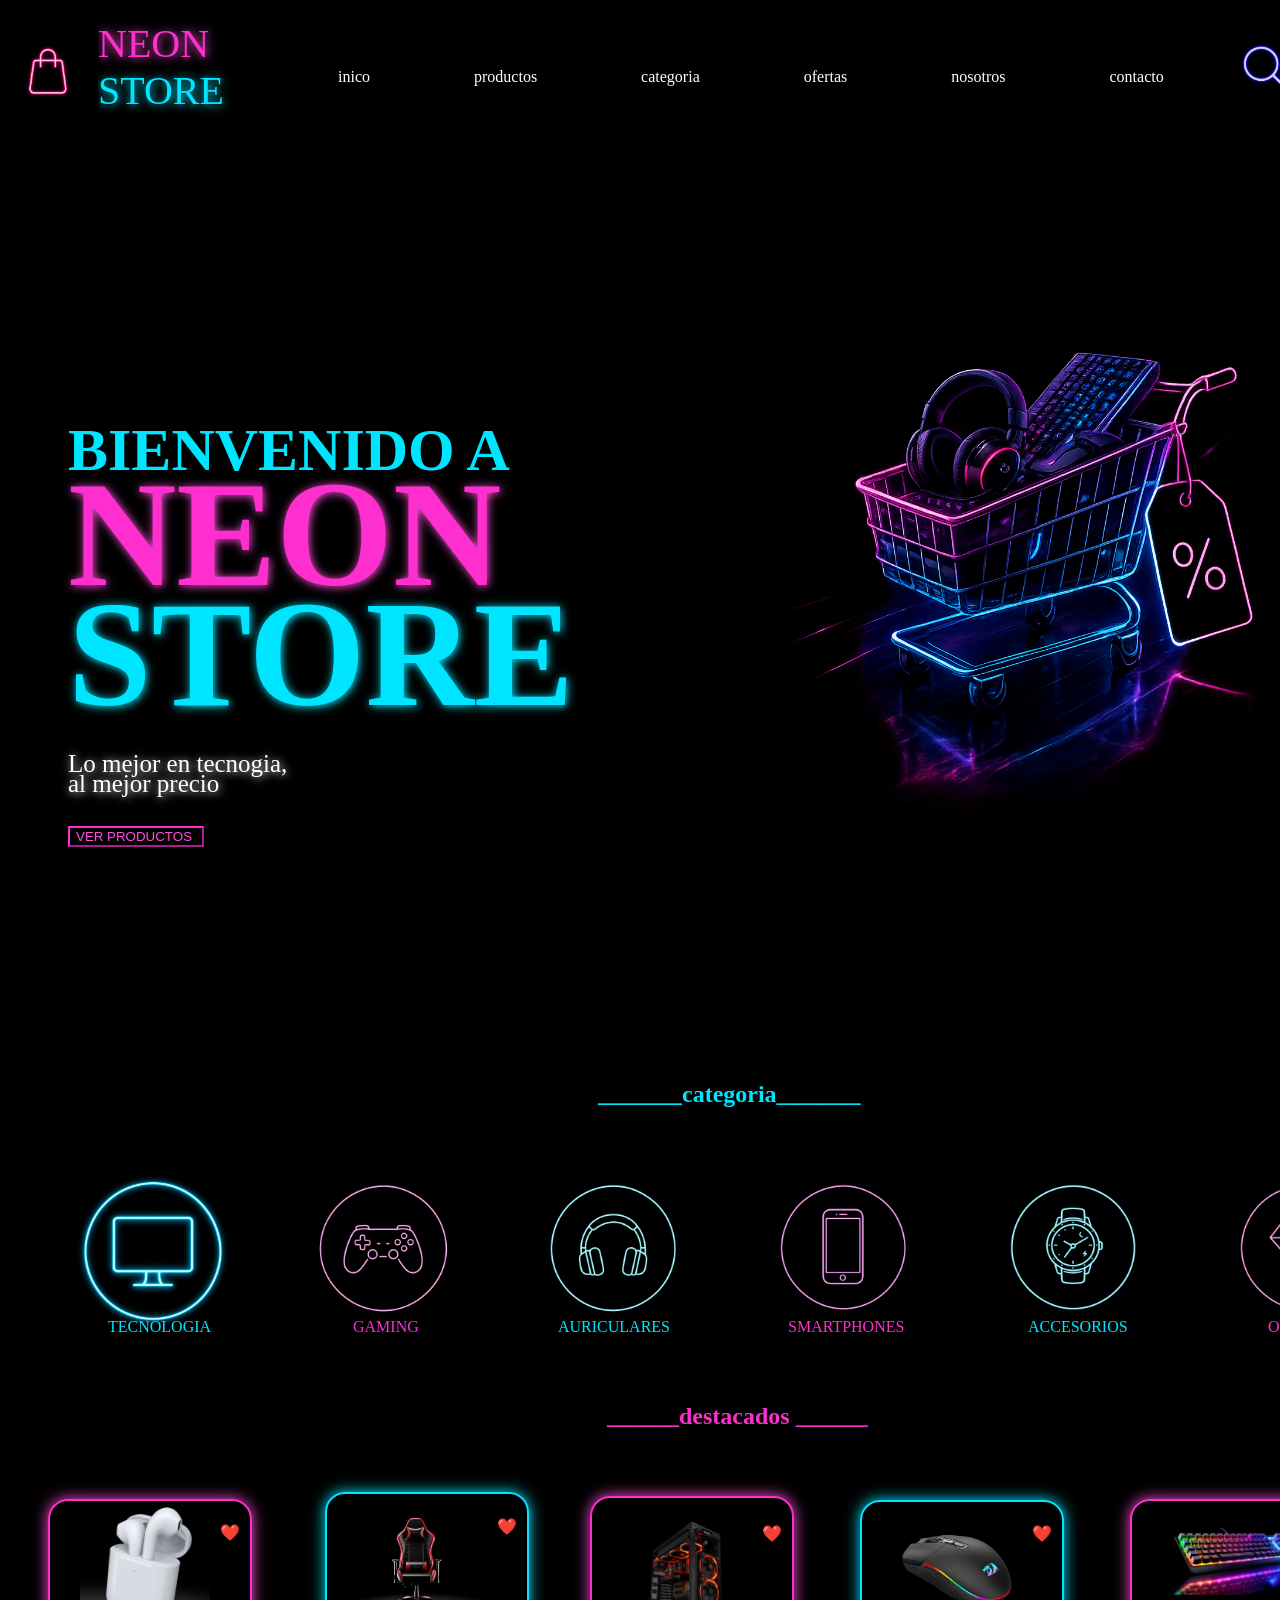
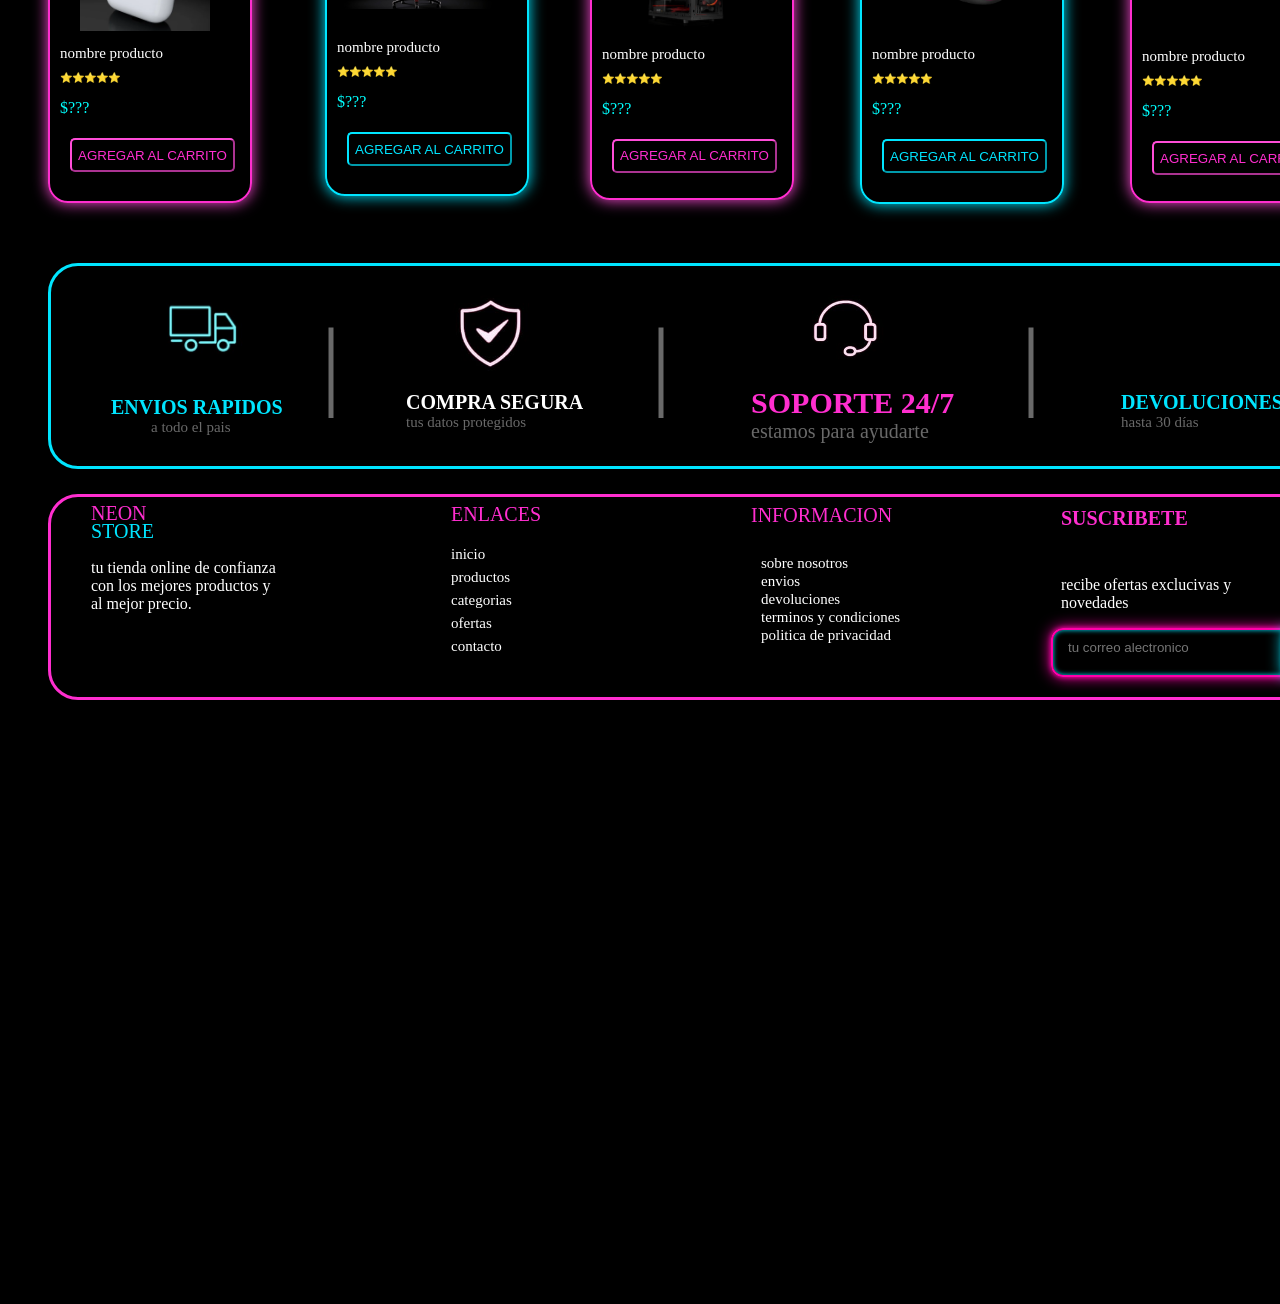
<file: tienda/index.html>
<!DOCTYPE html>
<html lang="es">
<head>
    <meta charset="UTF-8">
    <meta name="viewport" content="width=device-width, initial-scale=1.0">
    <title>Document</title>
    <link rel="stylesheet" href="style.css">
</head>
<body>
    <div class="titulo-superior">NEON
        <div class="titulo-secundario">
            STORE
        </div>
    <img class="logo-superior" src="/tienda/img/logo.png" alt="">
    </div>
    <img class="buscar" src="/tienda/img/buscar.png">
    <img class="usuario" src="/tienda/img/perfil.png">
    <img class="carrito-compras" src="/tienda/img/carrito-compras.png">
    <nav class="navegacion">
        <a href="">inico</a>
        <a href="">productos</a>
        <a href="">categoria</a>
        <a href="">ofertas</a>
        <a href="">nosotros</a>
        <a href="">contacto</a>
    </nav>
    <div class="titulo">
        <h1>BIENVENIDO A <strong class="NEON">NEON </strong> <strong class="STORE">STORE</strong></h1>
        <p class="frase">Lo mejor en tecnogia, <br>al mejor precio</p>
        <input class="ver-producto"   type="button" value="VER PRODUCTOS ">
    </div>


    <img  class="carrito" src="/tienda/img/carrito.png" alt="">
    <h2 class="categoria">_______categoria_______</h2>
    
        <div class="logo">
        <a href="/menu de navegacion/index.html" class="text" > 
            <img class="logos"  src="/tienda/img/TECNOLOGIA.png" alt="">
            <p class="tecno">TECNOLOGIA</p>
        </a>

        <a href="" class="text">
            <img class="logos" src="/tienda/img/GAMING.png" alt="">
            <p class="gaming">GAMING</p>
        </a>
        <a href="" class="text">
            <img class="logos" src="/tienda/img/AURICULARES.png" alt="">
            <p class="auriculares">AURICULARES</p>
        </a>

        <a href="" class="text">
            <img class="logos" src="/tienda/img/SMARTPHONE.png" alt="">
            <p class="phones">SMARTPHONES</p>
            </a>

        <a href="" class="text">
            <img class="logos" src="/tienda/img/ACCESORIOS.png" alt="">
            <p class="accesorios">ACCESORIOS</p>
        </a>
        <a href="" class="text">
            <img class="logos" src="/tienda/img/OFERTAS.png" alt="">
            <p class="ofertas">OFERTAS</p>
        </a>
    </div>
    <h2 class="destacados"> <strong class="productos">______</strong>destacados <strong class="productos">______</strong>
    </h2>
    <div class="tarjeta-producto">
        <img class="imagen"  src="/tienda/img/depositphotos_487839768-stock-photo-wireless-bluetooth-headphones-white-case (1).jpg" alt="">
        <p class="nombre">nombre producto</p>
        <p class="puntuacion">⭐⭐⭐⭐⭐</p>
        <p class="precio">$???</p>
        <p class="corazon">❤️</p>
        <input class="agregar" type="button" value="AGREGAR AL CARRITO">
            <div class="tarjeta-producto2">
                <img class="imagen2"  src="/tienda/img/silla.jpg" alt="">
                <div class="informacion-producto2">
                <p class="nombre2">nombre producto</p>
                <p class="puntuacion2">⭐⭐⭐⭐⭐</p>
                <p class="precio2">$???</p>
                <p class="corazon2">❤️</p>
                <input class="agregar2" type="button" value="AGREGAR AL CARRITO">
                </div>
            </div>

            <div class="tarjeta-producto3">
                <img class="imagen3"  src="/tienda/img/pc.jpg" alt="">
                <div class="informacion-producto3">
                <p class="nombre3">nombre producto</p>
                <p class="puntuacion3">⭐⭐⭐⭐⭐</p>
                <p class="precio3">$???</p>
                <p class="corazon3">❤️</p>
                <input class="agregar3" type="button" value="AGREGAR AL CARRITO">
                </div>
            </div>

            <div class="tarjeta-producto4">
                <img class="imagen4"  src="/tienda/img/mouse.png" alt="">
                <p class="nombre4">nombre producto</p>
                <p class="puntuacion4">⭐⭐⭐⭐⭐</p>
                <p class="precio4">$???</p>
                <p class="corazon4">❤️</p>
                <input class="agregar4" type="button" value="AGREGAR AL CARRITO">
            </div>

            <div class="tarjeta-producto5">
                <img class="imagen5"  src="/tienda/img/teclado.png" alt="">
                <div class="informacion-producto5">
                <p class="nombre5">nombre producto</p>
                <p class="puntuacion5">⭐⭐⭐⭐⭐</p>
                <p class="precio5">$???</p>
                <p class="corazon5">❤️</p>
                <input class="agregar5" type="button" value="AGREGAR AL CARRITO">
                </div>
            </div>
        </div>
        <div class="ofrecemos">
            <p class="envio"><strong class="envios-rapidos">ENVIOS RAPIDOS</strong> a todo el pais</p>
            <p class="separador">|</p>
            <p class="compra"><strong class="compra-segura">COMPRA SEGURA</strong> tus datos protegidos</p>
            <p class="separador2">|</p>
            <p class="soporte"><strong class="soportes">SOPORTE 24/7</strong> estamos para ayudarte</p>
            <p class="separador3">|</p>
            <p class="devolucion"><strong class="devoluciones">DEVOLUCIONES</strong> hasta 30 días</p>
        </div>
        <img  class="camion" src="/tienda/img/camion.jpg" alt="">
        <img  class="escudo" src="/tienda/img/escudo.jpg" alt="">
        <img  class="imagen-soporte" src="/tienda/img/soporte.jpg" alt="">
        <div class="container">
        
            <div class="titulo-tercero">NEON</div>
            <div class="titulo-terce">STORE</div>
            <p class="tu-tienda">tu tienda online de confianza con los mejores productos y al mejor precio.</p>
            <nav class="enla-final">
                <p class="enlaces-final"> ENLACES </p>
                <a class="final" href="">inicio</a>
                <a class="final" href="">productos</a>
                <a class="final" href="">categorias</a>
                <a class="final" href="">ofertas</a>
                <a class="final" href="">contacto</a>
            </nav>
        
            <nav class="informacion-final">
                <p class="informa">INFORMACION</p>
                <a class="info" href="">sobre nosotros</a><br>
                <a class="info" href="">envios</a> <br>
                <a class="info" href="">devoluciones</a><br>
                <a class="info" href="">terminos y condiciones</a><br>
                <a class="info" href="">politica de privacidad</a>
            </nav>
            <nav class="suscribe">
                <p class="suscribete"><strong class="titulo-suscribete">SUSCRIBETE</strong></p>
                <p>recibe ofertas exclucivas y novedades</p>
            <div class="botton">
                <input class="correo" type="text" placeholder="tu correo alectronico">
                <button class="envia">
                    <img class="enviarxd" src="/tienda/img/enviar.png" alt="">
                </button>
            </div> 
            </nav>
        </div>
</body>
</html>
</file>
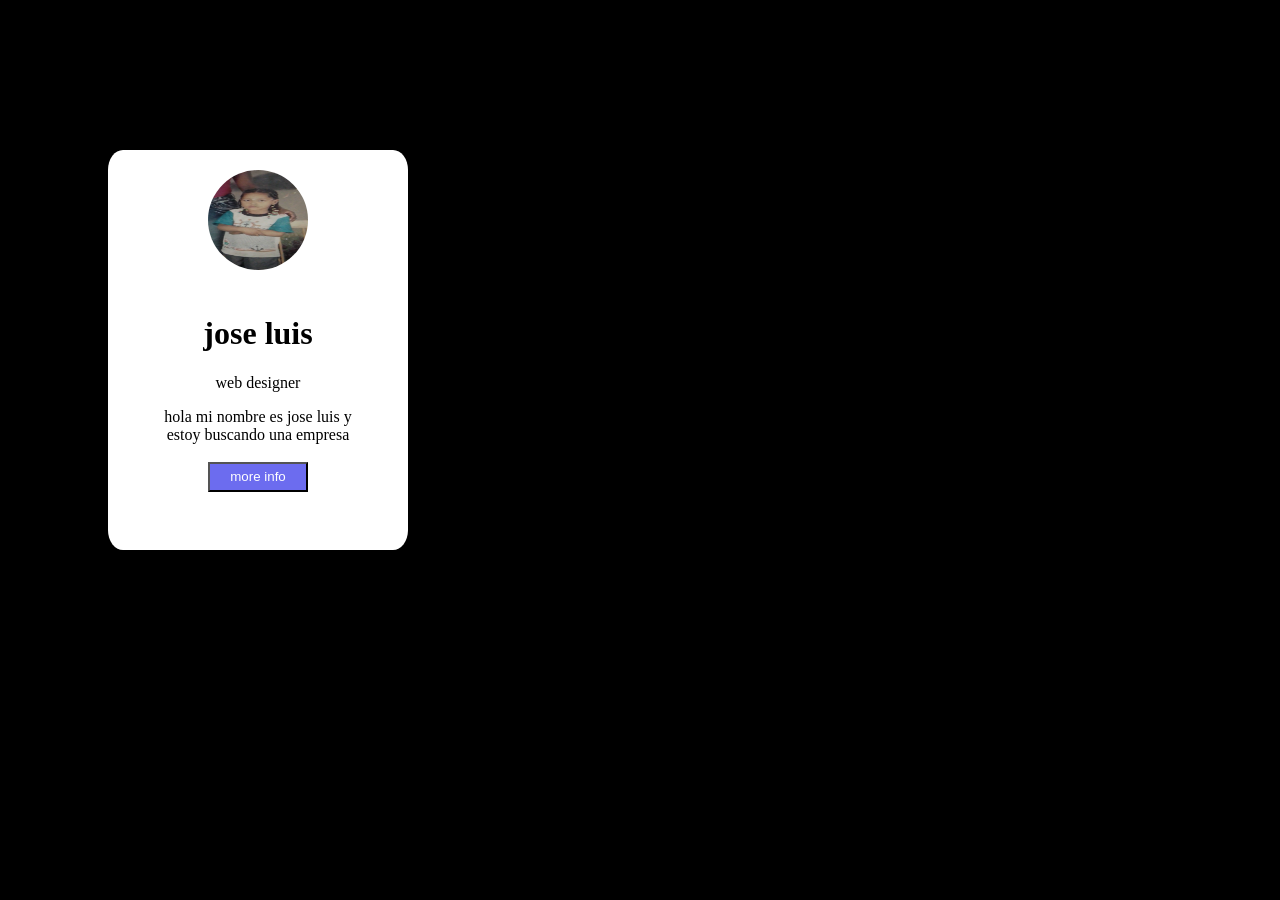
<file: tarjeta-perfil/practica.html>
<!DOCTYPE html>
<html lang="es">
<head>
    <meta charset="UTF-8">
    <meta name="viewport" content="width=device-width, initial-scale=1.0">
    <title>Document</title>
    <link rel="stylesheet" href="style.css">
</head>
<body>
    <div id="nombre"> 
    <img src="jose.jpg">
    <h1>jose luis</h1>
 
    <p class="designer">web designer</p>
 
    <div class="texto"> hola mi nombre es jose luis y estoy buscando una empresa </>
    <br>
    <br>
    <input class="botton" type="button" value="more info">
    </div>
</body>
</html>
</file>
<file: tienda/style.css>
.titulo-superior{
    color: #ff2ecf;
    margin: 20px 10px 10px 10px;
    width: 200px;
    font-size: 40px;
    text-shadow: 1px 1px 10px  #ff4dd8;
    position: relative;
    left: 80px;
}
.logo-superior{
    width: 100px;
    position: relative;
    left: -100px;
    top: -90px;
}

.titulo-secundario{
    color:#00e5ff;
    text-shadow: 1px 1px 10px  #00e5ff;
}
.navegacion{
    margin: -40px 250px;
    width: 800pt;
    position: relative;
    top: -220px;
    left: 30px;
}
.buscar{
    width: 90px;
    position: relative;
    left: 1210px;
    top: -210px;
    cursor: pointer;
}
.usuario{
    width: 90px;
    position: relative;
    left: 1220px;
    top: -210px;
    cursor: pointer;
}

.carrito-compras{
    width: 90px;
    position: relative;
    left: 1230px;
    top: -210px;
    cursor: pointer;
}

.navegacion a{
    text-decoration: none;
    margin: 50px;
    color: rgb(255, 255, 255);
}

.navegacion a:hover{
    color: #ff2ecf;
} 
body{
    background-color: black;
    color: white;
    width: 1500px;
    height: 2300px;
}

/* <div class="titulo">
        <h1>BIENVENIDO A <strong class="NEON">NEON </strong> <strong class="STORE">STORE</strong></h1>
        <p class="frase">Lo mejor en tecnogia, <br>al mejor precio</p>
        <input class="ver-producto"   type="button" value="VER PRODUCTOS">
    </div> */

.titulo{
    margin: 250px 10px 10px 10px;
    font-size: 30px;
    color:#00e5ff;
    text-align: left;
    width: 450px;
    line-height: 0.8;
    position: relative;
    top: -90px;
    left: 50px;

}
.STORE{
    color: #00e5ff;
    font-size: 150px;
    margin: 0px;
    padding: 0px;
    text-shadow: 1px 1px 10px  #00e5ff;
}
.NEON{
    color: #ff2ecf;
    font-size: 150px;
    padding: 0px;
    margin: 0px;
    text-shadow: 1px 1px 10px  #ff4dd8;

}
.frase{
    color:white;
    font-size: 25px;
    text-shadow: 1px 1px 10px  white;
}
.ver-producto{
    background: transparent;
    color:#ff4dd8;
    border-color: #ff2ecf;
    cursor: pointer;
    
}

/* <img  class="carrito" src="/tienda/img/carrito.png" alt=""> */

.carrito{
    width: 600px;
    position: relative;
    left: 700px;
    top: -800px;
;
}
/* <h2 class="categoria">_______categoria_______</h2> */

.categoria{
    position: relative;
    left: 590px;
    top: -790px;
    width: 20px;
    color: #00e5ff
}

/* <div class="logo">
        <img class="logos"  src="/tienda/img/TECNOLOGIA.png" alt="">
        <img class="logos" src="/tienda/img/GAMING.png" alt="">
        <img class="logos" src="/tienda/img/AURICULARES.png" alt="">
        <img class="logos" src="/tienda/img/SMARTPHONE.png" alt="">
        <img class="logos" src="/tienda/img/ACCESORIOS.png" alt="">
        <img class="logos" src="/tienda/img/OFERTAS.png" alt="">
    </div> */

.logo{
    background-color: black;
    display: flex;
    position: relative;
    top: -780px;
    left: 30px;
    width: 20px;
    /* margin: 0px 1px 100px 100px; */

}

.logos{
    width: 190px;
    border-width: 100px;
    margin: 20px;
    padding: 0px;
    text-decoration: none;
}

/* <nav class="categorias">
        <a href="">TECNOLOGIA</a>
        <a href="">GAMING</a>
        <a href="">AURICULARES</a>
        <a href="">SMARTPHONES</a>
        <a href="">ACCESORIOS</a>
        <a href="">OFERTAS</a>
    </nav> */

.ofertas{
    position: relative;
    left: 80px;
    top: -70px;
    color: #ff2ecf
}


.accesorios{
    position: relative;
    left: 70px;
    top: -70px;
    color: #00e5ff;

}

.phones{
    position: relative;
    left: 60px;
    top: -70px;
    color: #ff2ecf;
}

.auriculares{
    position: relative;
    left: 60px;
    top: -70px;
    color: #00e5ff;
}

.gaming{
    position: relative;
    left: 85px;
    top: -70px;
    color: #ff2ecf;
}

.tecno{
    text-decoration: none;
    position: relative;
    left: 70px;
    top: -70px;
    color: #00e5ff;
}
.text{
    text-decoration: none;
    color: white;
}
.text:hover{
    color: #ff2ecf;
}


/* <h2 class="destacados"> <strong class="productos">_______</strong>destacados <strong class="productos">_______</strong>
    </h2> */

.destacados{
    position: relative;
    left: 599px;
    top: -799px;
    color: #ff2ecf;
    padding: 0px;
    margin: 0px;
    width: 290px;
}

/*     <img class="imagen"  src="/tienda/img/depositphotos_487839768-stock-photo-wireless-bluetooth-headphones-white-case (1).jpg" alt="">
        <p class="nombre">nombre producto</p>
        <p class="puntuacion">⭐⭐⭐⭐⭐</p>
        <p class="precio">$???</p>
        <p class="corazon">❤️</p>
        <input class="agregar" type="button" value="AGREGAR AL CARRITO">
    </div> */

.tarjeta-producto{
    background: transparent;
    width: 200px;
    height: 300px;
    border: 2px solid #ff2ecf;
    color: #0ff;
    border-radius: 20px;
    box-shadow: 0 0 15px #ff4dd8;
    cursor: pointer;
    position: relative;
    top: -750px;
    left: 20px;
    margin: 20px;
}

.imagen{
    width: 130px;
    position: relative;
    left: 30px;

}

.nombre{
    font-size: 15px;
    color: white;
    position: relative;
    text-align: left;
    margin: 0px;
    left: 10px;
    top: 10px;
}

.puntuacion{
    font-size: 10px;
    position: relative;
    left: 10px;
    top: 10px;
}

.corazon{
    position: relative;
    left: 170px;
    top: -200px;
}

.precio{
    position: relative;
    left: 10px ;
    top: 10px;
}

.agregar{
    background: transparent;
    color: #ff2ecf;
    border-color: #ff4dd8;
    height: 34px;
    border-radius: 5px;
    position: relative;
    top: -20px;
    left: 20px;
}


/* segunda tarjeta */
.tarjeta-producto2{
    background: transparent;
    width: 200px;
    height: 300px;
    border: 2px solid #00e5ff;
    color: #0ff;
    border-radius: 20px;
    box-shadow: 0 0 15px #00e5ff;
    cursor: pointer;
    position: relative;
    top: -300px;
    left: 240px;
    margin: 0px 0px 0px 35px;
}

.imagen2{
    width: 170px;
    position: relative;
    left: 5px;
    top: 20px;
}
.informacion-producto2{
    position: relative;
    top: 36px;
}

.nombre2{
    font-size: 15px;
    color: white;
    position: relative;
    text-align: left;
    margin: 0px;
    left: 10px;
    top: 10px;
}

.puntuacion2{
    font-size: 10px;
    position: relative;
    left: 10px;
    top: 10px;
}

.corazon2{
    position: relative;
    left: 170px;
    top: -200px;
}

.precio2{
    position: relative;
    left: 10px ;
    top: 10px;
}

.agregar2{
    background: transparent;
    color: #00e5ff;
    border-color: #00e5ff;
    height: 34px;
    border-radius: 5px;
    position: relative;
    top: -20px;
    left: 20px;
}

/* tercera tarjeta */

.tarjeta-producto3{
    background: transparent;
    width: 200px;
    height: 300px;
    border: 2px solid #ff2ecf;
    color: #0ff;
    border-radius: 20px;
    box-shadow: 0 0 15px #ff4dd8;
    cursor: pointer;
    position: relative;
    top: -600px;
    left: 480px;
    margin: 0px 0px 0px 60px;
}

.imagen3{
    width: 180px;
    position: relative;
    left: 10px;
    top: 20px;

}
.informacion-producto3{
    position: relative;
    top: 21px;
}

.nombre3{
    font-size: 15px;
    color: white;
    position: relative;
    text-align: left;
    margin: 0px;
    left: 10px;
    top: 10px;
}

.puntuacion3{
    font-size: 10px;
    position: relative;
    left: 10px;
    top: 10px;
}

.corazon3{
    position: relative;
    left: 170px;
    top: -200px;
}

.precio3{
    position: relative;
    left: 10px ;
    top: 10px;
}

.agregar3{
    background: transparent;
    color: #ff2ecf;
    border-color: #ff4dd8;
    height: 34px;
    border-radius: 5px;
    position: relative;
    top: -20px;
    left: 20px;
}

/* cuarta tarjeta */
.tarjeta-producto4{
    background: transparent;
    width: 200px;
    height: 300px;
    border: 2px solid #00e5ff;
    color: #0ff;
    border-radius: 20px;
    box-shadow: 0 0 15px #00e5ff;
    cursor: pointer;
    position: relative;
    top: -900px;
    left: 720px;
    margin: 0px 0px 0px 90px;
}

.imagen4{
    width: 130px;
    position: relative;
    left: 30px;

}

.nombre4{
    font-size: 15px;
    color: white;
    position: relative;
    text-align: left;
    margin: 0px;
    left: 10px;
    top: 10px;
}

.puntuacion4{
    font-size: 10px;
    position: relative;
    left: 10px;
    top: 10px;
}

.corazon4{
    position: relative;
    left: 170px;
    top: -200px;
}

.precio4{
    position: relative;
    left: 10px ;
    top: 10px;
}

.agregar4{
    background: transparent;
    color: #00e5ff;
    border-color: #00e5ff;
    height: 34px;
    border-radius: 5px;
    position: relative;
    top: -20px;
    left: 20px;
}

/* producto numeor 5 */
.tarjeta-producto5{
    background: transparent;
    width: 200px;
    height: 300px;
    border: 2px solid #ff2ecf;
    color: #0ff;
    border-radius: 20px;
    box-shadow: 0 0 15px #ff4dd8;
    cursor: pointer;
    position: relative;
    top: -1205px;
    left: 960px;
    margin: 0px 0px 0px 120px;
}

.informacion-producto5{
    position: relative;
    top: 49px;
}

.imagen5{
    width: 150px;
    position: relative;
    left: 30px;
    top: 10px;

}

.nombre5{
    font-size: 15px;
    color: white;
    position: relative;
    text-align: left;
    margin: 0px;
    left: 10px;
    top: 10px;
}

.puntuacion5{
    font-size: 10px;
    position: relative;
    left: 10px;
    top: 10px;
}

.corazon5{
    position: relative;
    left: 170px;
    top: -200px;
}

.precio5{
    position: relative;
    left: 10px ;
    top: 10px;
}

.agregar5{
    background: transparent;
    color: #ff2ecf;
    border-color: #ff4dd8;
    height: 34px;
    border-radius: 5px;
    position: relative;
    top: -20px;
    left: 20px;
}


/* <div class="ofrecemos">
            <img  class="camion" src="/tienda/img/camion.jpg" alt="">
            <p class="envio"><strong class="envios-rapidos">ENVIOS RAPIDOS</strong> a todo el pais</p>
            <p class="separador">|</p>
            <img  class="escudo" src="/tienda/img/escudo.jpg" alt="">
            <p class="compra"><strong class="compra-segura">COMPRA SEGURA</strong> tus datos protegidos</p>
            <p class="separador2">|</p>
            <img  class="imagen-soporte" src="/tienda/img/soporte.jpg" alt="">
            <p class="soporte"><strong class="soportes">SOPORTE 24/7</strong> estamos para ayudarte</p>
        </div> */

.ofrecemos{
    color: white;
    background: transparent;
    border: 3px solid #00e5ff;
    width: 1300px;
    display: flex;
    flex-direction: row;
    height: 200px;
    position: relative;
    top: -710px;
    left: 40px;
    border-radius: 30px;
}
.envio{
    font-size: 15px;
    position: relative;
    top: 130px;
    left: 100px;
    width: 180px;
    margin: 0px;
    padding: 0px;
    color: dimgrey;
}
.envios-rapidos{
    color: #00e5ff;
    font-size: 20px;
    position: relative;
    left: -40px;
}

.separador{
    font-size: 100px;
    position: relative;
    left: 90px;
    top: -60px;
    color: dimgray;
}

.compra{
    position: relative;
    left: 155px;
    top: 110px;
    font-size: 15px;
    width: 190px;
    color: dimgrey;
}

.compra-segura{
    font-size: 20px;
    color: white;
}
/* 
.ver-producto{
    background-color: aqua;
} */

.separador2{
    font-size: 100px;
    position: relative;
    left: 210px;
    top: -60px;
    color: dimgray;
}

.soporte{
    font-size: 20px;
    color: dimgrey;
    position: relative;
    left: 290px;
    top: 100px;
    width: 260px;
}

.soportes{
    color: #ff2ecf;
    font-size: 30px;
}


.camion{

    margin: 0px;
    position: relative;
    left: 135px;
    border: 0px;
    top: -910px;
    width: 120px;
}

.escudo{
    margin: 0px;
    position: relative;
    left: 300px;
    border: 0px;
    top: -910px;
    width: 120px;
}

.imagen-soporte{
    margin: 0px;
    position: relative;
    left: 540px;
    border: 0px;
    top: -910px;
    width: 100px;
}

.separador3{
    font-size: 100px;
    position: relative;
    left: 300px;
    top: -60px;
    color: dimgray;
}

.devolucion{
    font-size: 15px;
    color: dimgrey;
    position: relative;
    left: 380px;
    top: 110px;
    width: 140px;
}
.devoluciones{
    color: #00e5ff;
    font-size: 20px;
}

html{
    width: 1399px;
}


/* <div class="titulo-tercero">NEON
        <div class="titulo-terce">
            STORE
        <p class="tu-tienda">tu tienda online de confianza con los mejores productos y al mejor precio.</p>
        </div> */

.titulo-tercero{
    color: #ff2ecf;
    position: relative;
    top: 5px;
    left: 40px;
    font-size: 20px;
}
.tu-tienda{
    width: 190px;
    color: white;
    position: relative;

    left: 40px;
}
.titulo-terce{
    color: #00e5ff;
    position: relative;

    left: 40px;
    font-size: 20px;
}

/* <nav class="enla-final">
            <p class="enlaces-final"> ENLACES </p>
            <a class="final" href="">inicio</a>
            <a class="final" href="">productos</a>
            <a class="final" href="">categorias</a>
            <a class="final" href="">ofertas</a>
            <a class="final" href="">contacto</a>
        </nav> */

.enla-final{
    position: relative;
    top: -135px;
    left: 400px;
    width: 20px;
    font-size: 20px;

}

.enlaces-final{
    color: #ff2ecf;
    position: relative;
    top: 5px;
}

.final{
    color: white;
    text-decoration: none;
    font-size: 15px;
}

/* <nav class="informacion-final">
            <p class="informa">INFORMACION</p>
            <a class="info" href="">sobre nosotros</a>
            <a class="info" href="">envios</a>
            <a class="info" href="">devoluciones</a>
            <a class="info" href="">terminos y condiciones</a>
            <a class="info" href="">politica de privacidad</a>
        </nav> */

.informacion-final{
    position: relative;
    top: -300px;
    left: 700px;
    width: 165px;
    height: 190px;


}
.info{
    color: white;
    text-decoration: none;
    font-size: 15px;
    margin: 0px 0px 0px 10px;
}

.informa{
    color: #ff2ecf;
    font-size: 20px;
    position: relative;
    top: -7px;
}

/* <nav class="suscribe">
            <p class="suscribete"><strong class="titulo-suscribete">SUSCRIBETE </strong>
            recibe ofertas exclucivas y novedades
            </p>
            <input class="correo" type="text" placeholder="tu correo alectronico">
            <input class="envia" type="submit"> 
        </nav> */

.suscribe{
    position: relative; 
    top: -480px;
    left: 1010px;
    width: 200px;
}

.titulo-suscribete{
    color: #ff2ecf;
    position: relative;
    top: -30px;
    font-size: 20px;
}

.correo{
    background: transparent;
    border: 2px solid #ff2ecf;
    height: 34px;
}

.botton{
    width: 290px;
    display: flex;
    border: 2px solid #ff00aa;
    border-radius: 12px;
    box-shadow:
    0 0 5px #ff00aa,
    0 0 15px #ff00aa,
    inset 0 0 5px #00e5ff;
    position: relative;
    left: -10px;
}

.botton input{
    flex: 1;
    background: transparent;
    border: none;
    outline: none;
    padding-left: 15px;
}

.botton .envia{
    width: 60px;
    border: none;
    background: transparent;
    border-left: 1px solid #00e5ff;
    box-shadow:
    0 0 5px #00e5ff,
    0 0 15px #00e5ff;
    border-radius: 0 12px 12px 0;
    cursor: pointer;
}

.enviarxd{
    width: 40px;
    position: relative;
    top: 2px;

}

.container{
    position: relative;
    top: -810px;
    left: 40px;
    background: transparent;
    width: 1300px;
    border: 3px solid #ff2ecf;
    height: 200px;
    border-radius: 30px;
}
</file>
<file: tarjeta-perfil/style.css>
body{
    background-color:black
}

img{
    width: 100px;
    height: 100px;
    border-radius: 50%;
    padding: 20px;

}

#nombre{
    color: black;
    background-color: white;
    height: 400px;
    width: 300px;
    text-align: center;
    margin: 150px 100px;
    border-radius: 5%;
}

input{
    background-color: rgb(108, 108, 239);
    color: white;
    width: 100px;
    height: 30px;
}

.texto{
    text-align: center;
    width: 200px;
    padding-left: 50px;

}

/* <img src="jose.jpg">
    <div class="nombre"><h1>jose luis</h1> 
    <br>
    <p class="designer">web designer</p>
    <br>
    <p cals="texto"> hola mi nombre es jose luis y estoy buscando una empresa </p>
    </div> */
</file>
